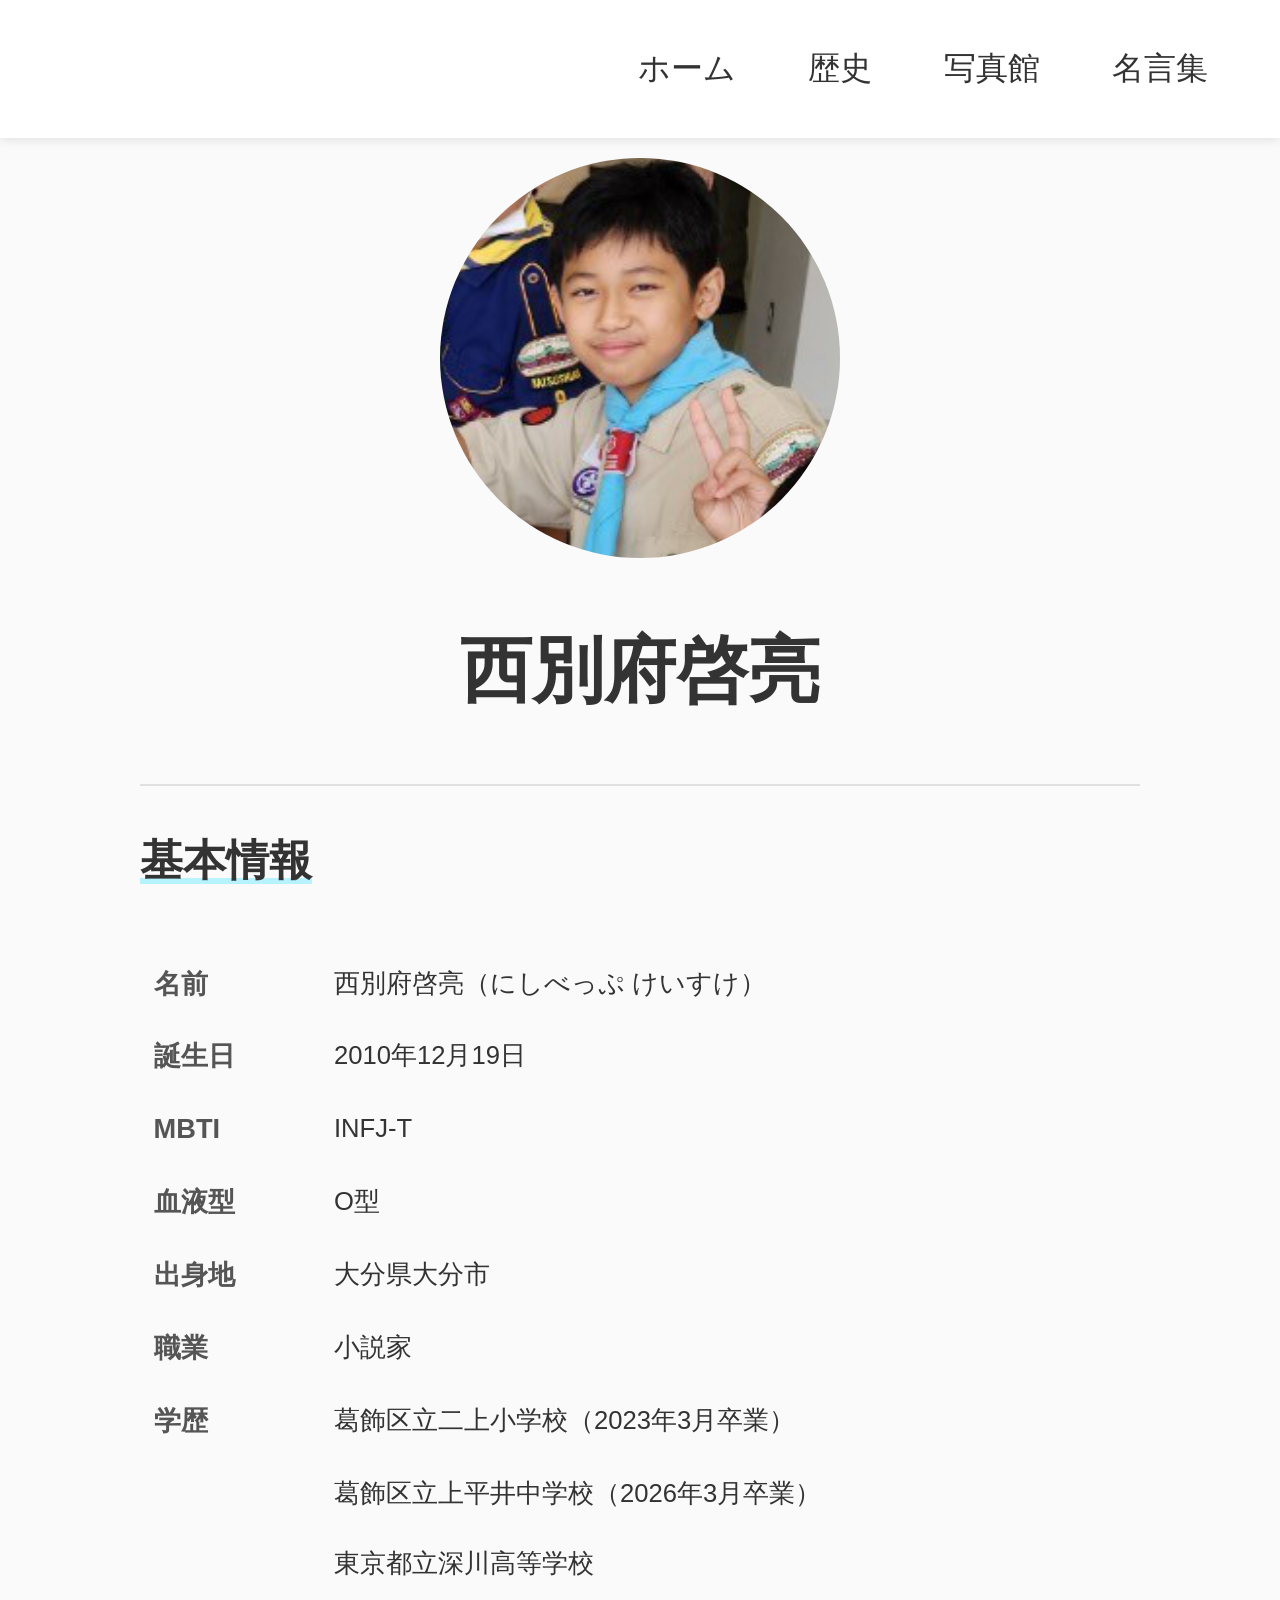
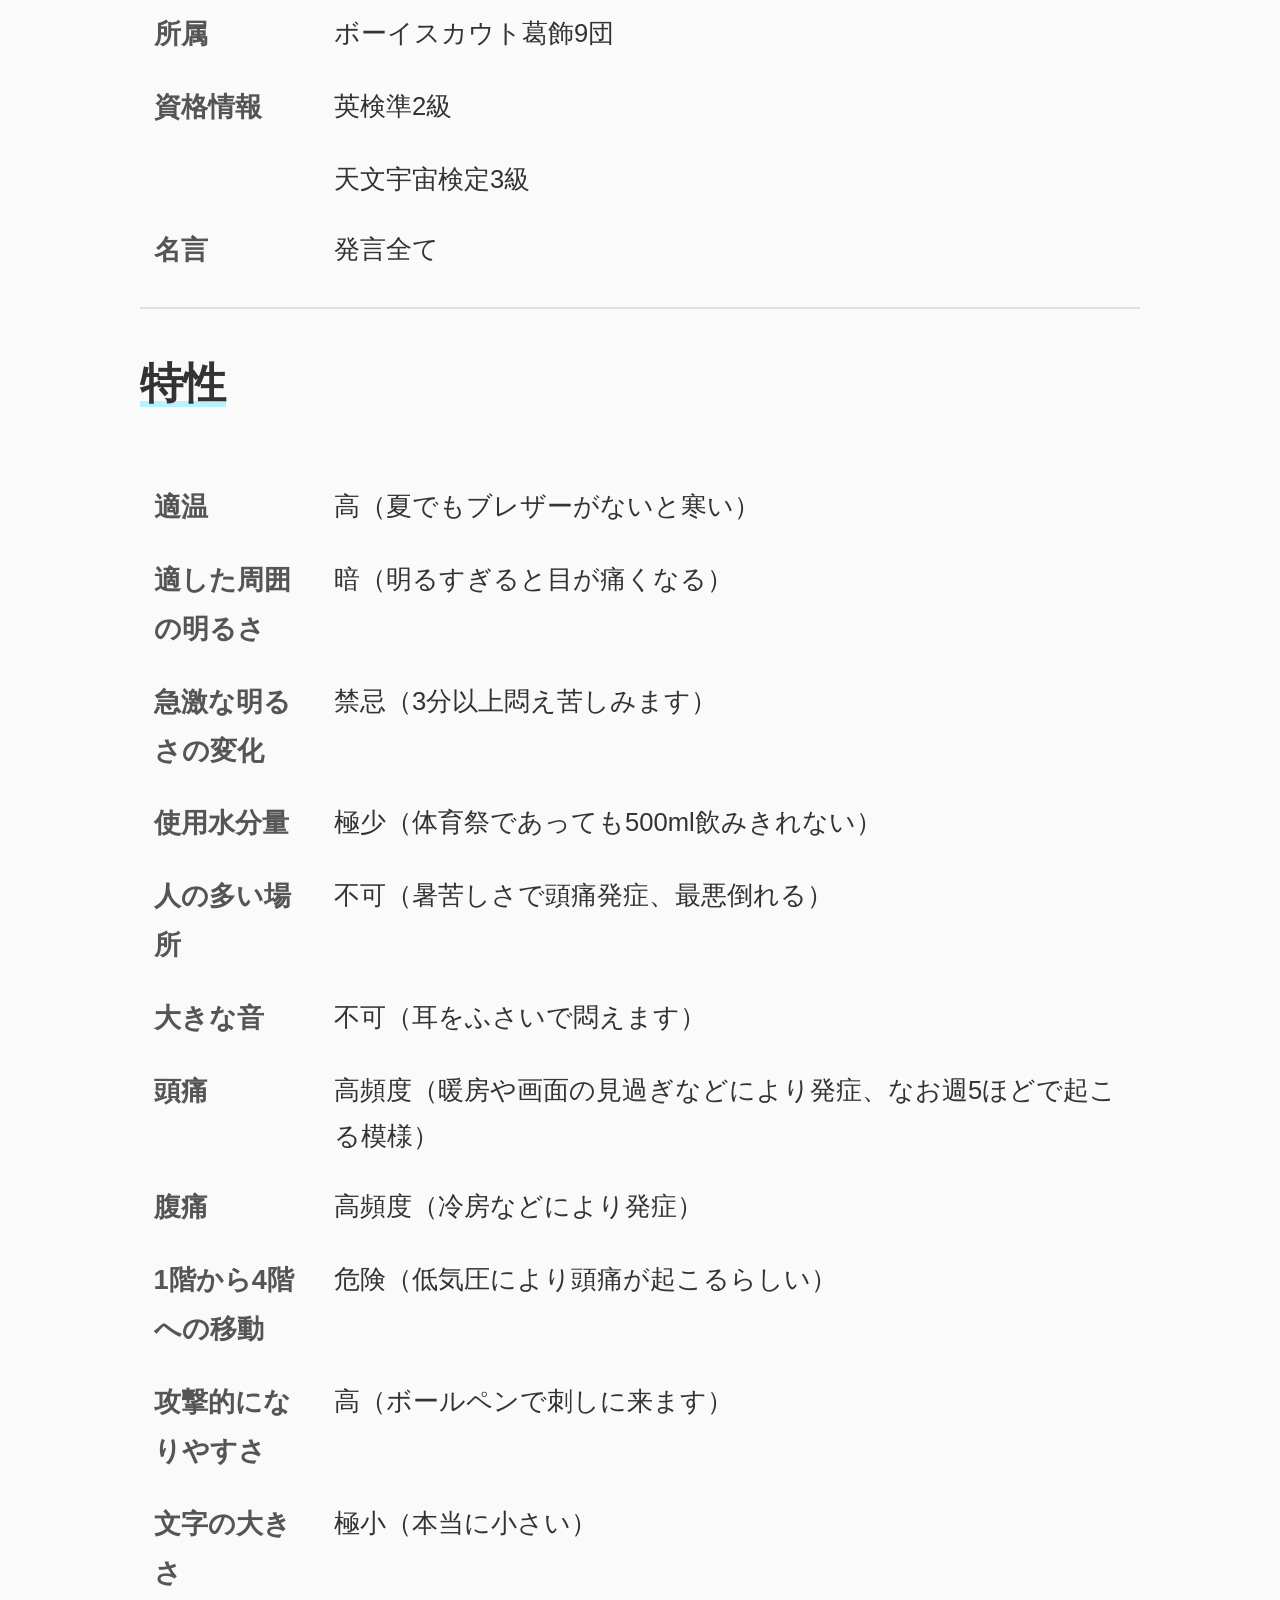
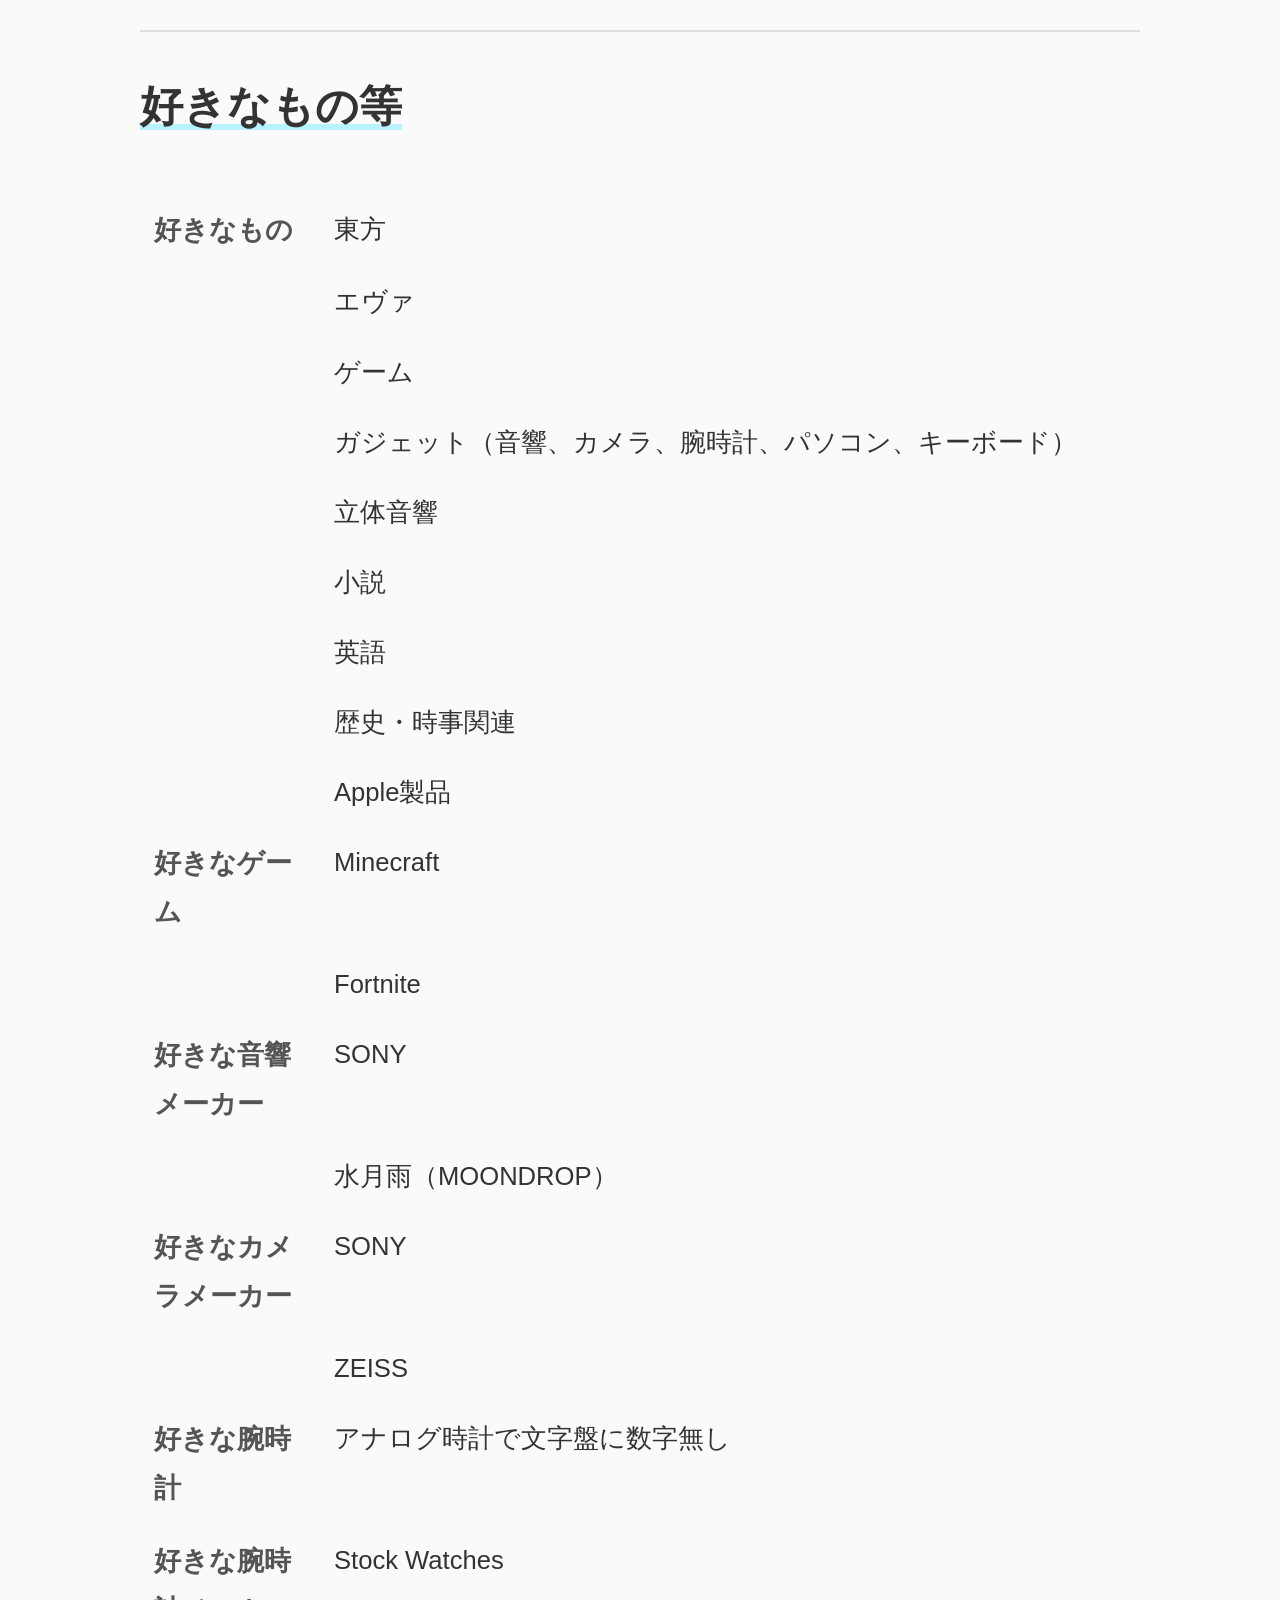
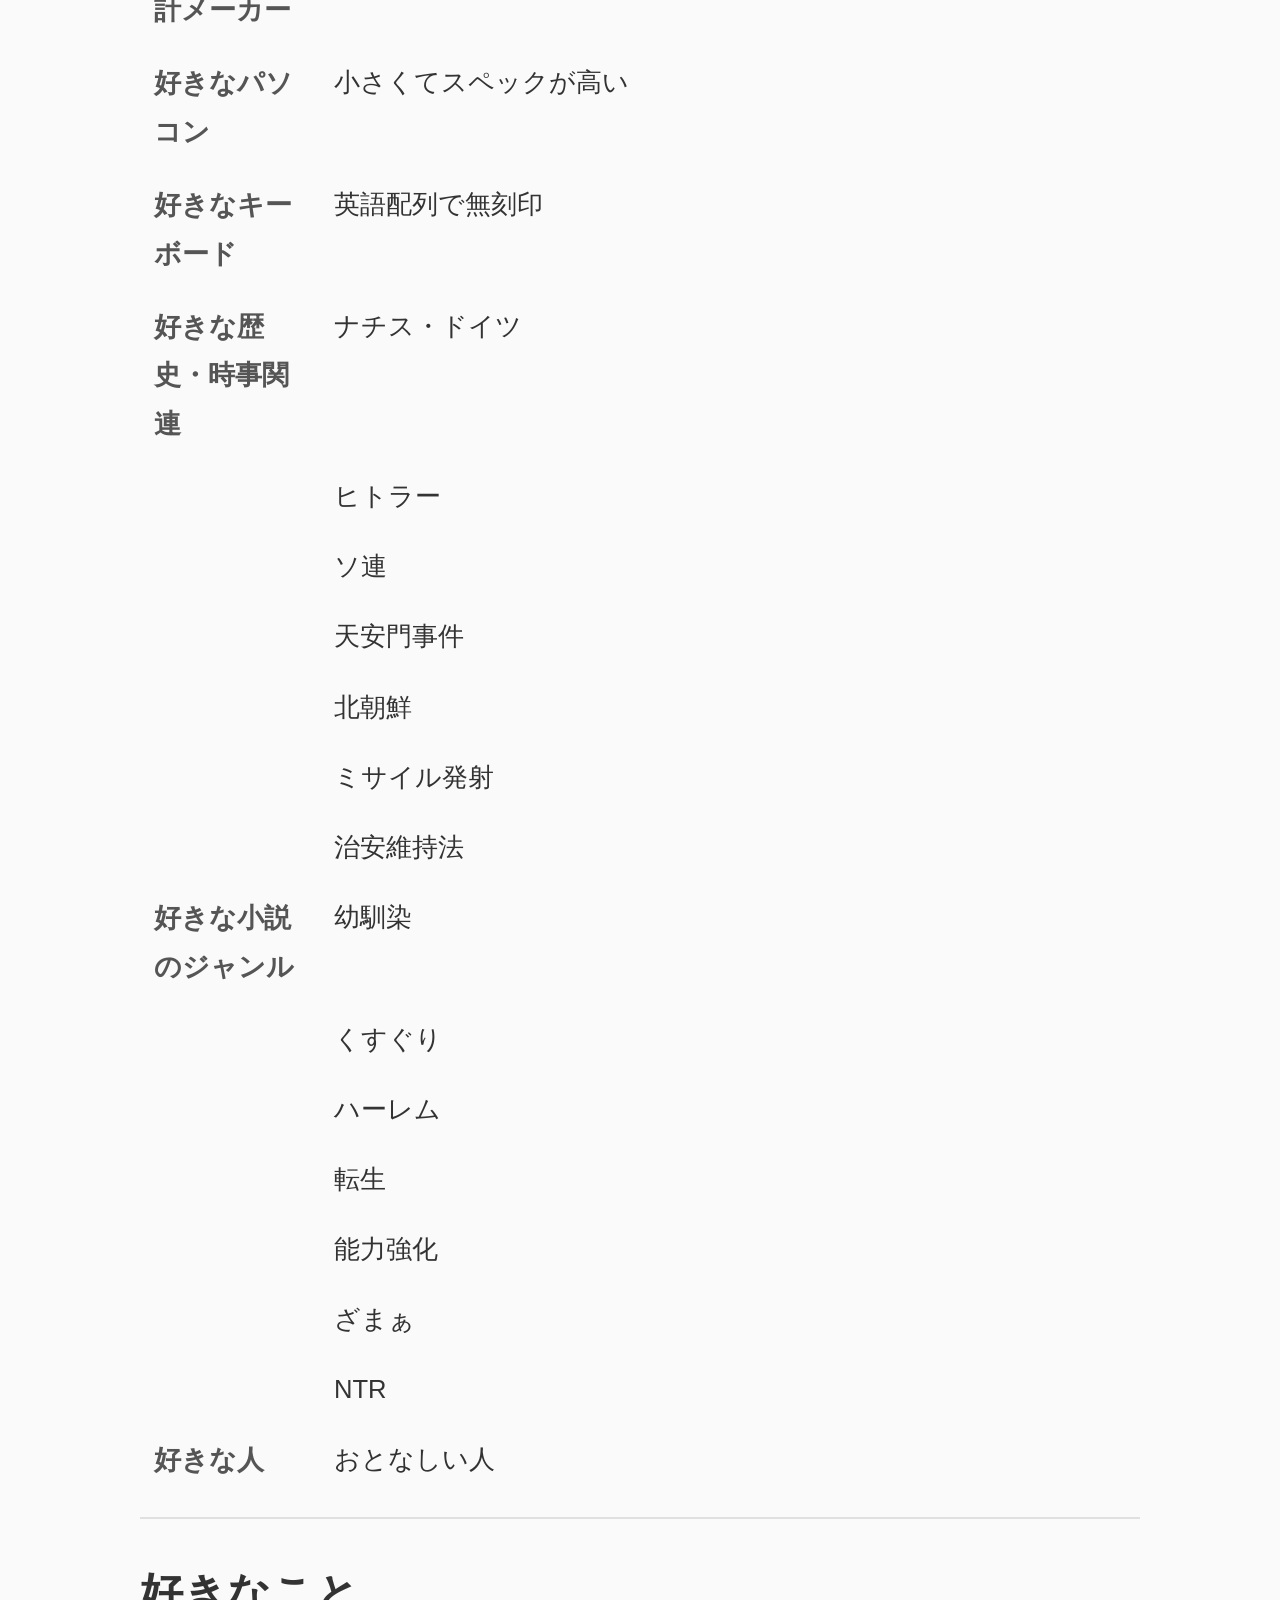
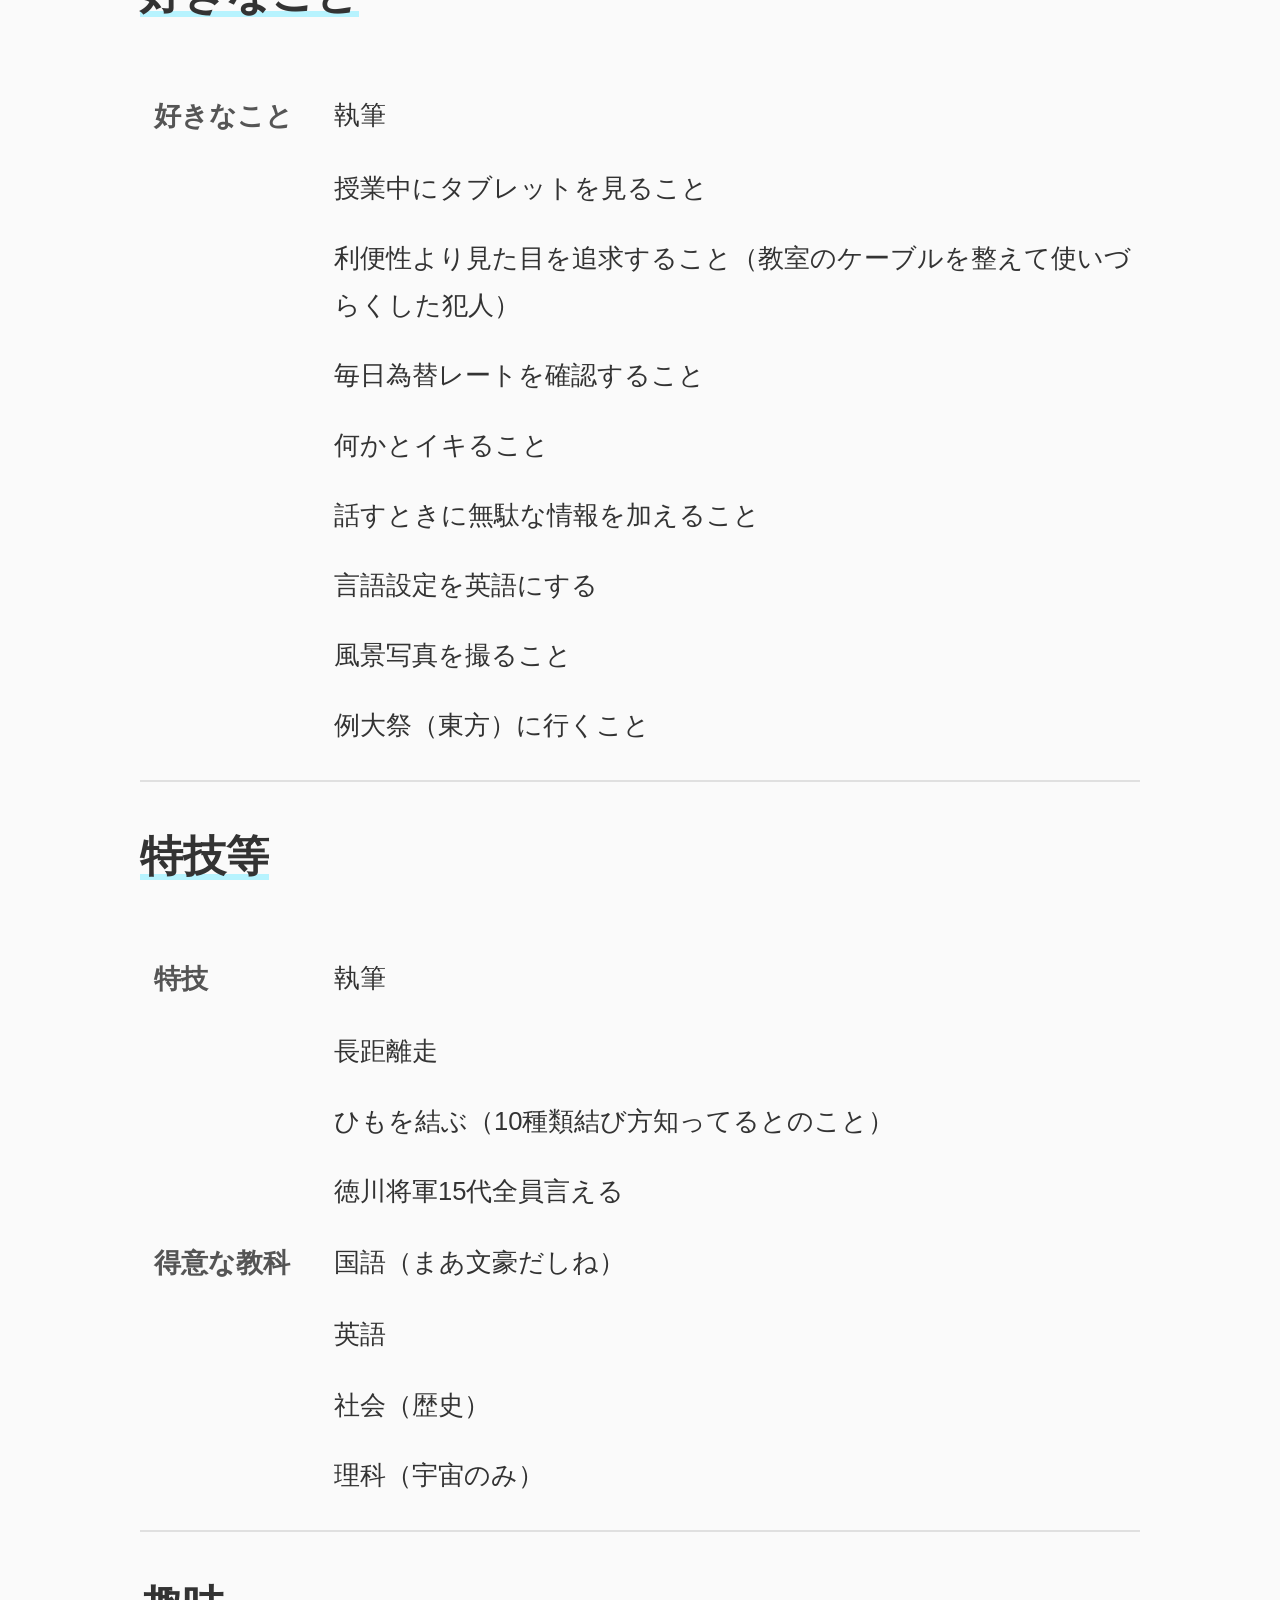
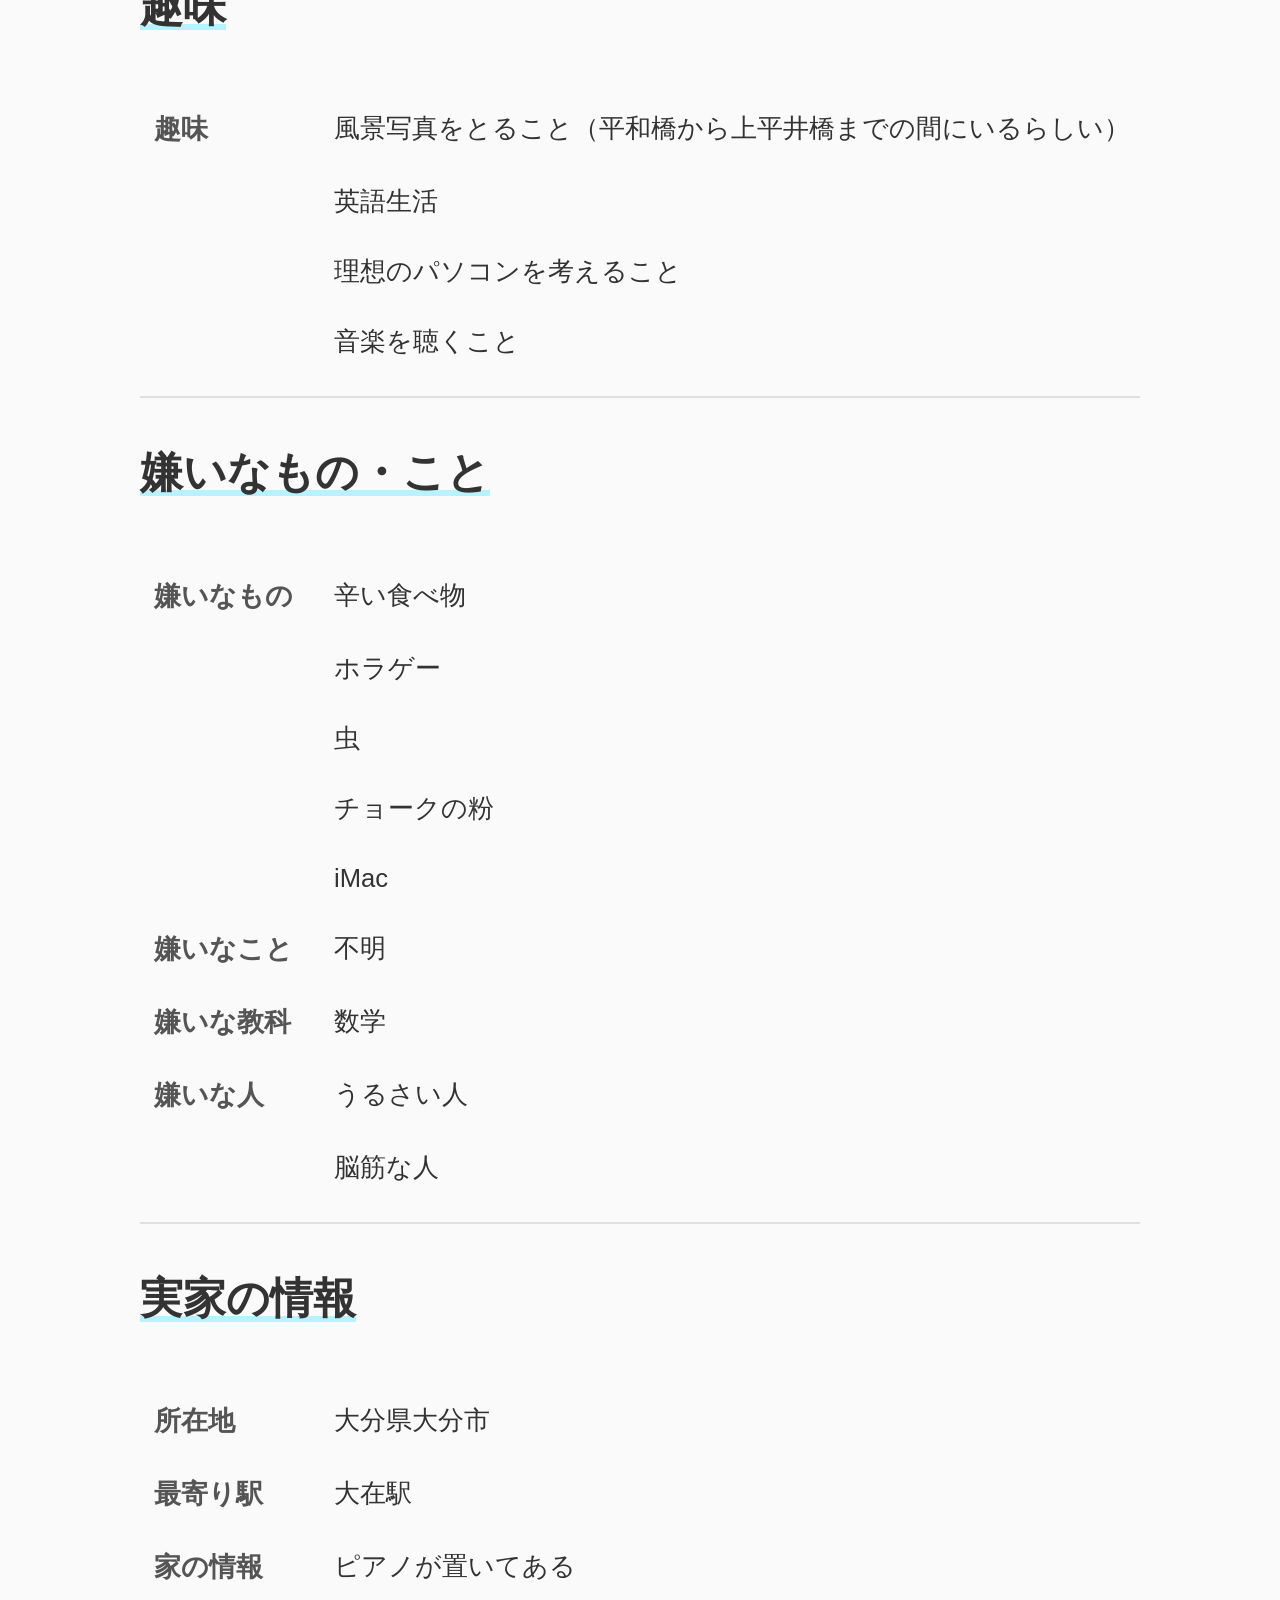
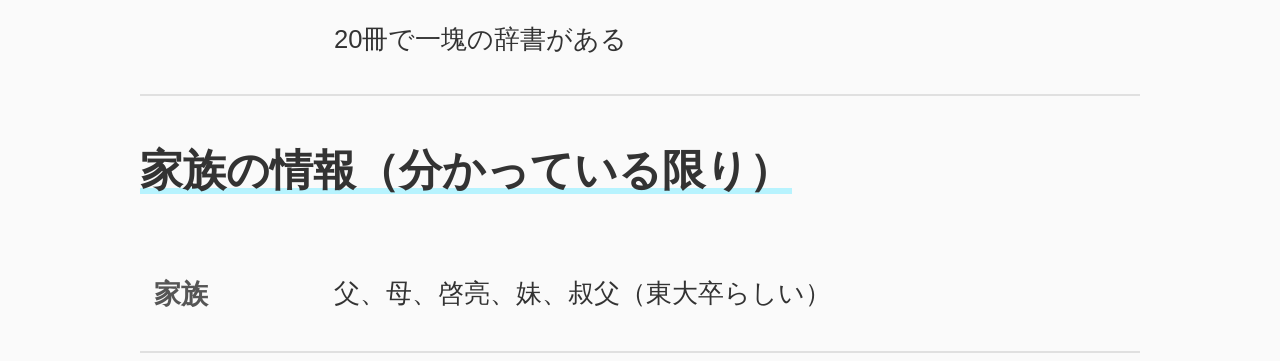
<file: index.html>
<!DOCTYPE html>
<html lang="ja">
  <head>
    <meta charset="utf-8" />
    <title>西別府啓亮生誕15周年記念サイト-ホーム</title>
    <link rel="stylesheet" href="index.css" />
  </head>
  <body>
<div class="splash" id="splash">
      <div class="content">
        <div id="line1" class="line"></div>
        <div id="line2" class="line"></div>
      </div>
    </div>
    <header class="header">
      <div class="nav">
        <div class="blank"></div>
        <nav>
          <ul class="nav-menu">
            <li><a href="/nk-15-anniversary/index.html">ホーム</a></li>
            <li><a href="/nk-15-anniversary/history.html">歴史</a></li>
            <li><a href="/nk-15-anniversary/photo.html">写真館</a></li>
            <li><a href="/nk-15-anniversary/meigen.html">名言集</a></li>

          </ul>
        </nav>
      </div>
    </header>
    <main>
      <div class="top">
        <img class="main_img" src="image/main.png" />
        <h1 class="name">西別府啓亮</h1>
      </div>
      <div class="profile">
        <section class="about">
          <h1 class="section_title">基本情報</h1>
          <div class="info-grid">
          <div class="info-label">名前</div>
          <div class="info-value">西別府啓亮（にしべっぷ けいすけ）</div>
          
          <div class="info-label">誕生日</div>
          <div class="info-value">2010年12月19日</div>
          <div class="info-label">MBTI</div>
          <div class="info-value">INFJ-T</div>
          <div class="info-label">血液型</div>
          <div class="info-value">O型</div>
          <div class="info-label">出身地</div>
          <div class="info-value">大分県大分市</div>
          <div class="info-label">職業</div>
          <div class="info-value">小説家</div>
          <div class="info-label">学歴</div>
          <div class="info-value">葛飾区立二上小学校（2023年3月卒業）</div>
          <div class="info-label"></div>
          <div class="info-value">葛飾区立上平井中学校（2026年3月卒業）</div>
          <div class="info-label"></div>
          <div class="info-value">東京都立深川高等学校</div>
          <div class="info-label">所属</div>
          <div class="info-value">ボーイスカウト葛飾9団</div>
          <div class="info-label">資格情報</div>
          <div class="info-value">英検準2級</div>
          <div class="info-label"></div>
          <div class="info-value">天文宇宙検定3級</div>
          <div class="info-label">名言</div>
          <div class="info-value">発言全て</div>
          
        </div>
        </section>
        <section class="feature">
          <h1 class="section_title">特性</h1>
          <div class="info-grid">
          <div class="info-label">適温</div>
          <div class="info-value">高（夏でもブレザーがないと寒い）</div>
          <div class="info-label">適した周囲の明るさ</div>
          <div class="info-value">暗（明るすぎると目が痛くなる）</div>
          <div class="info-label">急激な明るさの変化</div>
          <div class="info-value">禁忌（3分以上悶え苦しみます）</div>
          <div class="info-label">使用水分量</div>
          <div class="info-value">極少（体育祭であっても500ml飲みきれない）</div>
          <div class="info-label">人の多い場所</div>
          <div class="info-value">不可（暑苦しさで頭痛発症、最悪倒れる）</div>
          <div class="info-label">大きな音</div>
          <div class="info-value">不可（耳をふさいで悶えます）</div>
          <div class="info-label">頭痛</div>
          <div class="info-value">高頻度（暖房や画面の見過ぎなどにより発症、なお週5ほどで起こる模様）</div>
          <div class="info-label">腹痛</div>
          <div class="info-value">高頻度（冷房などにより発症）</div>
          <div class="info-label">1階から4階への移動</div>
          <div class="info-value">危険（低気圧により頭痛が起こるらしい）</div>
          <div class="info-label">攻撃的になりやすさ</div>
          <div class="info-value">高（ボールペンで刺しに来ます）</div>
          <div class="info-label">文字の大きさ</div>
          <div class="info-value">極小（本当に小さい）</div>
          
        </div>
        </section>
        <section class="like_things">
          <h1 class="section_title">好きなもの等</h1>
          <div class="info-grid">
          <div class="info-label">好きなもの</div>
          <div class="info-value">東方</div>
          <div class="info-label"></div>
          <div class="info-value">エヴァ</div>
          <div class="info-label"></div>
          <div class="info-value">ゲーム</div>
          <div class="info-label"></div>
          <div class="info-value">ガジェット（音響、カメラ、腕時計、パソコン、キーボード）</div>
          <div class="info-label"></div>
          <div class="info-value">立体音響</div>
          <div class="info-label"></div>
          <div class="info-value">小説</div>
          <div class="info-label"></div>
          <div class="info-value">英語</div>
          <div class="info-label"></div>
          <div class="info-value">歴史・時事関連</div>
          <div class="info-label"></div>
          <div class="info-value">Apple製品</div>
          <div class="info-label">好きなゲーム</div>
          <div class="info-value">Minecraft</div>
          <div class="info-label"></div>
          <div class="info-value">Fortnite</div>
          <div class="info-label">好きな音響メーカー</div>
          <div class="info-value">SONY</div>
          <div class="info-label"></div>
          <div class="info-value">水月雨（MOONDROP）</div>
          <div class="info-label">好きなカメラメーカー</div>
          <div class="info-value">SONY</div>
          <div class="info-label"></div>
          <div class="info-value">ZEISS</div>
          <div class="info-label">好きな腕時計</div>
          <div class="info-value">アナログ時計で文字盤に数字無し</div>
          <div class="info-label">好きな腕時計メーカー</div>
          <div class="info-value">Stock Watches</div>
          <div class="info-label">好きなパソコン</div>
          <div class="info-value">小さくてスペックが高い</div>
          <div class="info-label">好きなキーボード</div>
          <div class="info-value">英語配列で無刻印</div>
          <div class="info-label">好きな歴史・時事関連</div>
          <div class="info-value">ナチス・ドイツ</div>
          <div class="info-label"></div>
          <div class="info-value">ヒトラー</div>
          <div class="info-label"></div>
          <div class="info-value">ソ連</div>
          <div class="info-label"></div>
          <div class="info-value">天安門事件</div>
          <div class="info-label"></div>
          <div class="info-value">北朝鮮</div>
          <div class="info-label"></div>
          <div class="info-value">ミサイル発射</div>
          <div class="info-label"></div>
          <div class="info-value">治安維持法</div>
          <div class="info-label">好きな小説のジャンル</div>
          <div class="info-value">幼馴染</div>
          <div class="info-label"></div>
          <div class="info-value">くすぐり</div>
          <div class="info-label"></div>
          <div class="info-value">ハーレム</div>
          <div class="info-label"></div>
          <div class="info-value">転生</div>
          <div class="info-label"></div>
          <div class="info-value">能力強化</div>
          <div class="info-label"></div>
          <div class="info-value">ざまぁ</div>
          <div class="info-label"></div>
          <div class="info-value">NTR</div>
          <div class="info-label">好きな人</div>
          <div class="info-value">おとなしい人</div>
        </div>
        </section>
        <section class="like _doing">
          <h1 class="section_title">好きなこと</h1>
          <div class="info-grid">
            <div class="info-label">好きなこと</div>
          <div class="info-value">執筆</div>
          <div class="info-label"></div>
          <div class="info-value">授業中にタブレットを見ること</div>
          <div class="info-label"></div>
          <div class="info-value">利便性より見た目を追求すること（教室のケーブルを整えて使いづらくした犯人）</div>
          <div class="info-label"></div>
          <div class="info-value">毎日為替レートを確認すること</div>
          <div class="info-label"></div>
          <div class="info-value">何かとイキること</div>
          <div class="info-label"></div>
          <div class="info-value">話すときに無駄な情報を加えること</div>
          <div class="info-label"></div>
          <div class="info-value">言語設定を英語にする</div>
          <div class="info-label"></div>
          <div class="info-value">風景写真を撮ること</div>
          <div class="info-label"></div>
          <div class="info-value">例大祭（東方）に行くこと</div>
          </div>
        </section>
        <section class="skill">
          <h1 class="section_title">特技等</h1>
          <div class="info-grid">
            <div class="info-label">特技</div>
          <div class="info-value">執筆</div>
          <div class="info-label"></div>
          <div class="info-value">長距離走</div>
          <div class="info-label"></div>
          <div class="info-value">ひもを結ぶ（10種類結び方知ってるとのこと）</div>
          <div class="info-label"></div>
          <div class="info-value">徳川将軍15代全員言える</div>
          <div class="info-label">得意な教科</div>
          <div class="info-value">国語（まあ文豪だしね）</div>
          <div class="info-label"></div>
          <div class="info-value">英語</div>
          <div class="info-label"></div>
          <div class="info-value">社会（歴史）</div>
          <div class="info-label"></div>
          <div class="info-value">理科（宇宙のみ）</div>
          </div>
        </section>
        <section class="hobby">
          <h1 class="section_title">趣味</h1>
          <div class="info-grid">
          <div class="info-label">趣味</div>
          <div class="info-value">風景写真をとること（平和橋から上平井橋までの間にいるらしい）</div>
          <div class="info-label"></div>
          <div class="info-value">英語生活</div>
          <div class="info-label"></div>
          <div class="info-value">理想のパソコンを考えること</div>
          <div class="info-label"></div>
          <div class="info-value">音楽を聴くこと</div>
          </div>
        </section>
        <section class="dis_like">
          <h1 class="section_title">嫌いなもの・こと</h1>
          <div class="info-grid">
            <div class="info-label">嫌いなもの</div>
          <div class="info-value">辛い食べ物</div>
          <div class="info-label"></div>
          <div class="info-value">ホラゲー</div>
          <div class="info-label"></div>
          <div class="info-value">虫</div>
          <div class="info-label"></div>
          <div class="info-value">チョークの粉</div>
          <div class="info-label"></div>
          <div class="info-value">iMac</div>
          <div class="info-label">嫌いなこと</div>
          <div class="info-value">不明</div>
          <div class="info-label">嫌いな教科</div>
          <div class="info-value">数学</div>
          <div class="info-label">嫌いな人</div>
          <div class="info-value">うるさい人</div>
          <div class="info-label"></div>
          <div class="info-value">脳筋な人</div>
          </div>
        </section>
        <section class="ooita_house">
          <h1 class="section_title">実家の情報</h1>
          <div class="info-grid">
          <div class="info-label">所在地</div>
          <div class="info-value">大分県大分市</div>
          <div class="info-label">最寄り駅</div>
          <div class="info-value">大在駅</div>
          <div class="info-label">家の情報</div>
          <div class="info-value">ピアノが置いてある</div>
          <div class="info-label"></div>
          <div class="info-value">20冊で一塊の辞書がある</div>    
        </div>
        </section>
        <section class="family">
          <h1 class="section_title">家族の情報（分かっている限り）</h1>
          <div class="info-grid">
          <div class="info-label">家族</div>
          <div class="info-value">父、母、啓亮、妹、叔父（東大卒らしい）</div>
        </div>
        </section>
      </div>
    </main>

    <script>
      (function () {
        const splash = document.getElementById("splash");
        const line1El = document.getElementById("line1");
        const line2El = document.getElementById("line2");
        const text1 = "ーこの15年に";
        const text2 = '"啓"意を持ってー';

        let i = 0,
          j = 0;

        function typeLine1() {
          if (i < text1.length) {
            line1El.textContent += text1[i++];
            setTimeout(typeLine1, 90);
          } else {
            setTimeout(typeLine2, 300);
          }
        }

        function typeLine2() {
          if (j < text2.length) {
            line2El.textContent += text2[j++];
            setTimeout(typeLine2, 90);
          } else {
            setTimeout(hideSplash, 800);
          }
        }

        function hideSplash() {
          splash.classList.add("hidden");
        }

        if (
          document.readyState === "complete" ||
          document.readyState === "interactive"
        ) {
          typeLine1();
        } else {
          window.addEventListener("DOMContentLoaded", typeLine1, {
            once: true,
          });
        }
      })();
    </script>
  </body>
</html>
</file>
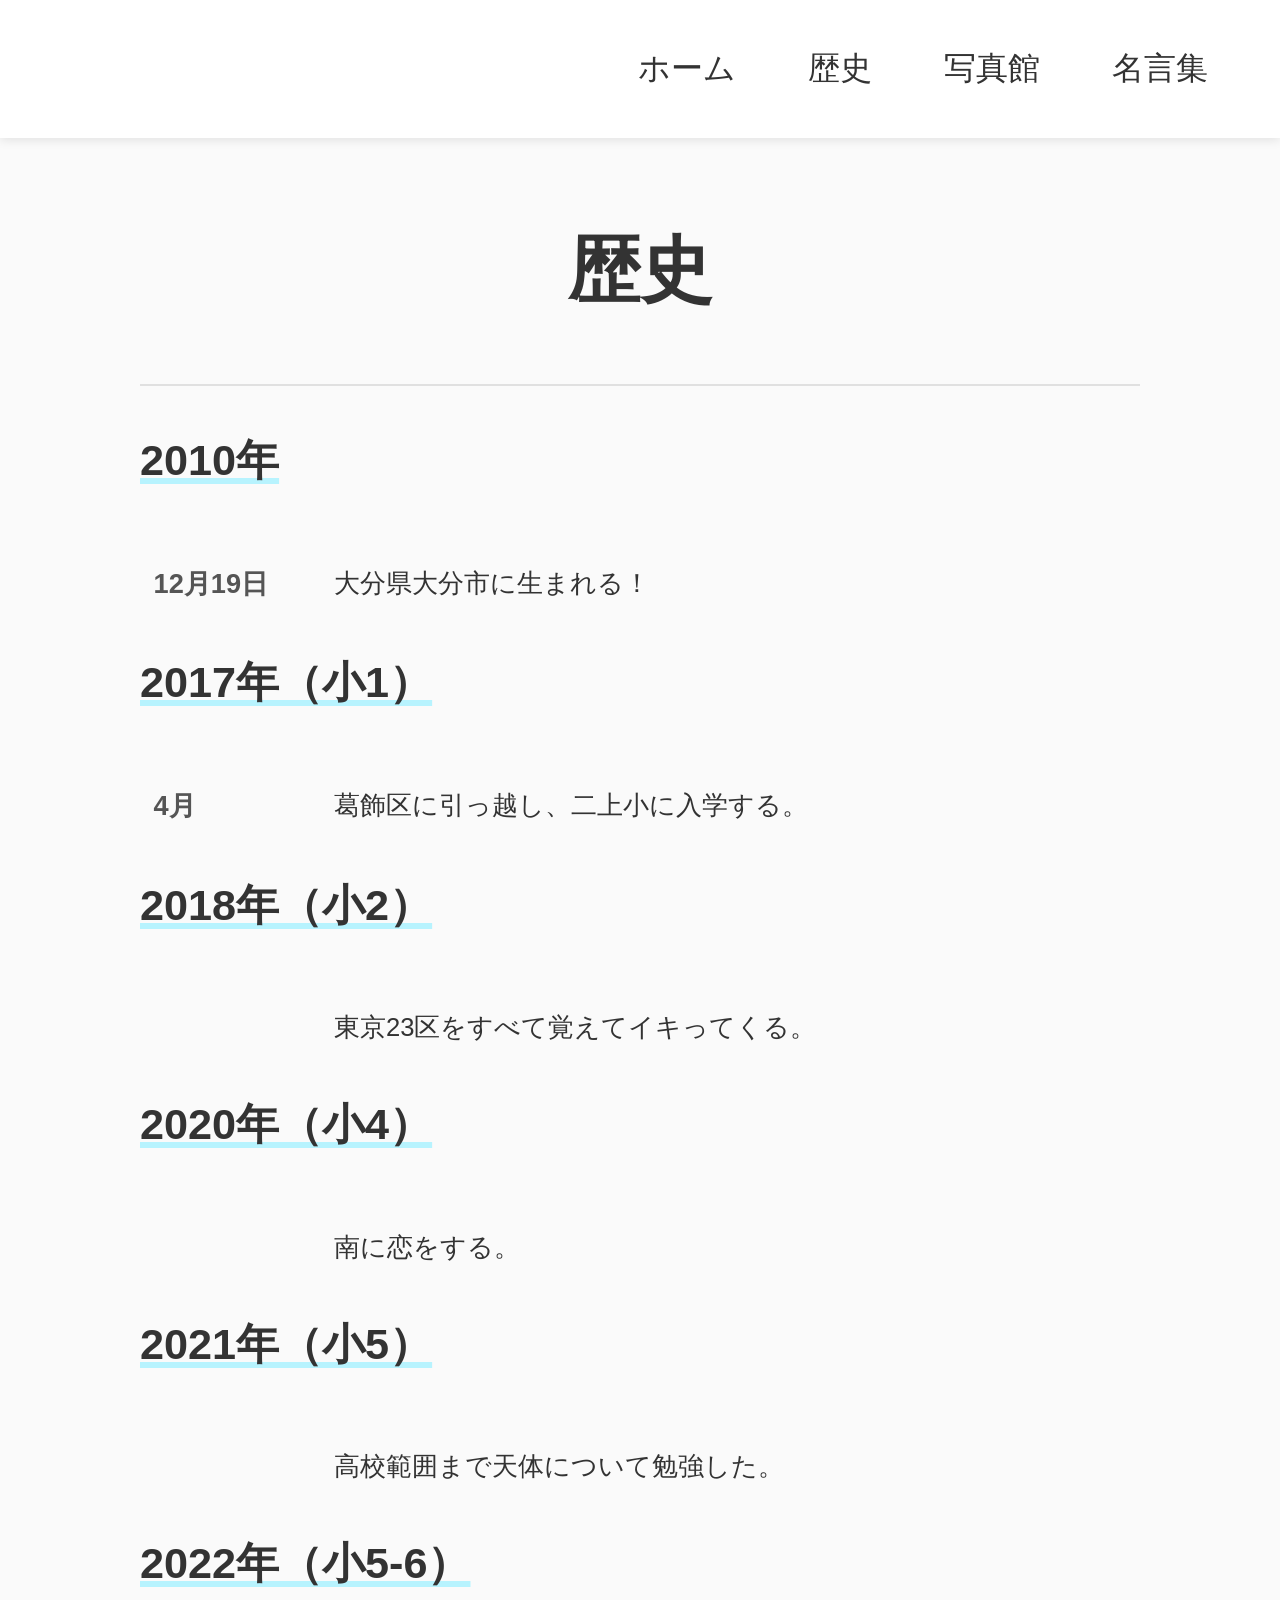
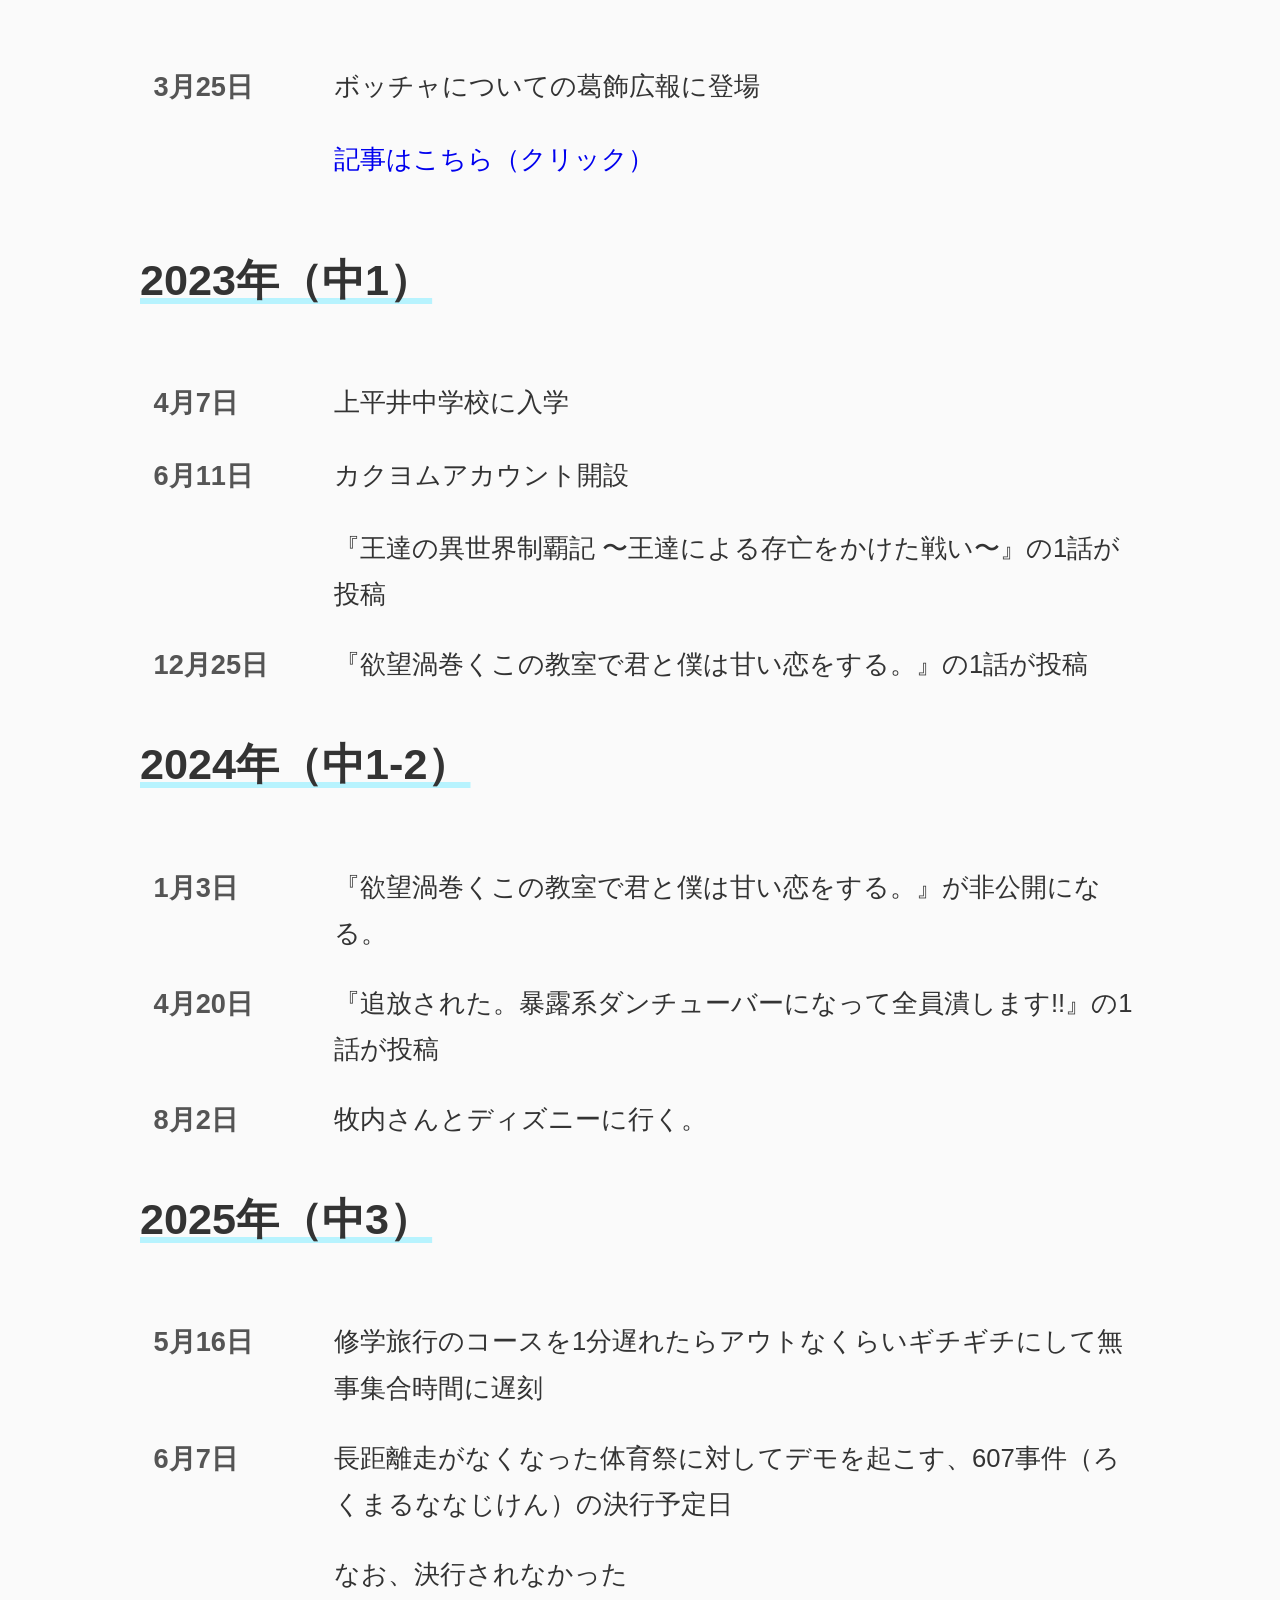
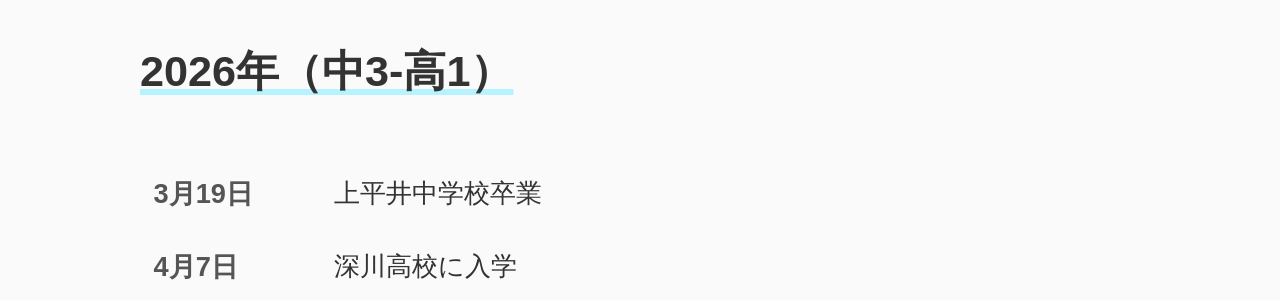
<file: history.html>
<!DOCTYPE html>
<html lang="ja">
  <head>
    <meta charset="utf-8" />
    <title>西別府啓亮生誕15周年記念サイト-歴史</title>
    <link rel="stylesheet" href="history.css" />
  </head>
  <body>
    <header class="header">
      <div class="nav">
        <div class="blank"></div>
        <nav>
          <ul class="nav-menu">
            <li><a href="/nk-15-anniversary/index.html">ホーム</a></li>
            <li><a href="/nk-15-anniversary/history.html">歴史</a></li>
            <li><a href="/nk-15-anniversary/photo.html">写真館</a></li>
            <li><a href="/nk-15-anniversary/meigen.html">名言集</a></li>

          </ul>
        </nav>
      </div>
    </header>
    <main>
      <div class="top">
        <h1 class="title">歴史</h1>
      </div>
      <section class="2010">
        <h1 class="section_title">2010年</h1>
        <div class="info-grid">
            <div class="info-label">12月19日</div>
          <div class="info-value">大分県大分市に生まれる！</div>
        </div>
      </section>
      <section class="2017">
        <h1 class="section_title">2017年（小1）</h1>
        <div class="info-grid">
            <div class="info-label">4月</div>
          <div class="info-value">葛飾区に引っ越し、二上小に入学する。</div>
        </div>
      </section>
      <section class="2018">
        <h1 class="section_title">2018年（小2）</h1>
        <div class="info-grid">
            <div class="info-label"></div>
          <div class="info-value">東京23区をすべて覚えてイキってくる。</div>
        </div>
      </section>
      <section class="2020">
        <h1 class="section_title">2020年（小4）</h1>
        <div class="info-grid">
            <div class="info-label"></div>
          <div class="info-value">南に恋をする。</div>
        </div>
        </section>
        <section class="2021">
        <h1 class="section_title">2021年（小5）</h1>
        <div class="info-grid">
            <div class="info-label"></div>
          <div class="info-value">高校範囲まで天体について勉強した。</div>
        </div>
      </section>
      <section class="2022">
        <h1 class="section_title">2022年（小5-6）</h1>
        <div class="info-grid">
            <div class="info-label">3月25日</div>
          <div class="info-value">ボッチャについての葛飾広報に登場</div>
            <div class="info-label"></div>
          <div class="info-value"><a href="https://www.city.katsushika.lg.jp/_res/projects/default_project/_page_/001/028/284/040325-1.pdf">記事はこちら（クリック）</a></div>
          <div class="info-value"></div>
        </div>
      </section>
      <section class="2023">
        <h1 class="section_title">2023年（中1）</h1>
        <div class="info-grid">
            <div class="info-label">4月7日</div>
          <div class="info-value">上平井中学校に入学</div>
          <div class="info-label">6月11日</div>
          <div class="info-value">カクヨムアカウント開設</div>
          <div class="info-label"></div>
          <div class="info-value">『王達の異世界制覇記 〜王達による存亡をかけた戦い〜』の1話が投稿</div>
          <div class="info-label">12月25日</div>
          <div class="info-value">『欲望渦巻くこの教室で君と僕は甘い恋をする。』の1話が投稿</div>
        </div>
      </section>
      <section class="2024">
        <h1 class="section_title">2024年（中1-2）</h1>
        <div class="info-grid">
            <div class="info-label">1月3日</div>
          <div class="info-value">『欲望渦巻くこの教室で君と僕は甘い恋をする。』が非公開になる。</div>
          <div class="info-label">4月20日</div>
          <div class="info-value">『追放された。暴露系ダンチューバーになって全員潰します!!』の1話が投稿</div>
          <div class="info-label">8月2日</div>
          <div class="info-value">牧内さんとディズニーに行く。</div>
        </div>
      </section>
      <section class="2025">
        <h1 class="section_title">2025年（中3）</h1>
        <div class="info-grid">
          <div class="info-label">5月16日</div>
          <div class="info-value">修学旅行のコースを1分遅れたらアウトなくらいギチギチにして無事集合時間に遅刻</div>
            <div class="info-label">6月7日</div>
          <div class="info-value">長距離走がなくなった体育祭に対してデモを起こす、607事件（ろくまるななじけん）の決行予定日</div>
          <div class="info-label"></div>
          <div class="info-value">なお、決行されなかった</div>
        </div>
      </section>
      <section class="2026">
        <h1 class="section_title">2026年（中3-高1）</h1>
        <div class="info-grid">
          <div class="info-label">3月19日</div>
          <div class="info-value">上平井中学校卒業</div>
            <div class="info-label">4月7日</div>
          <div class="info-value">深川高校に入学</div>
        </div>
      </section>
    </main>
  </body>
</html>
</file>
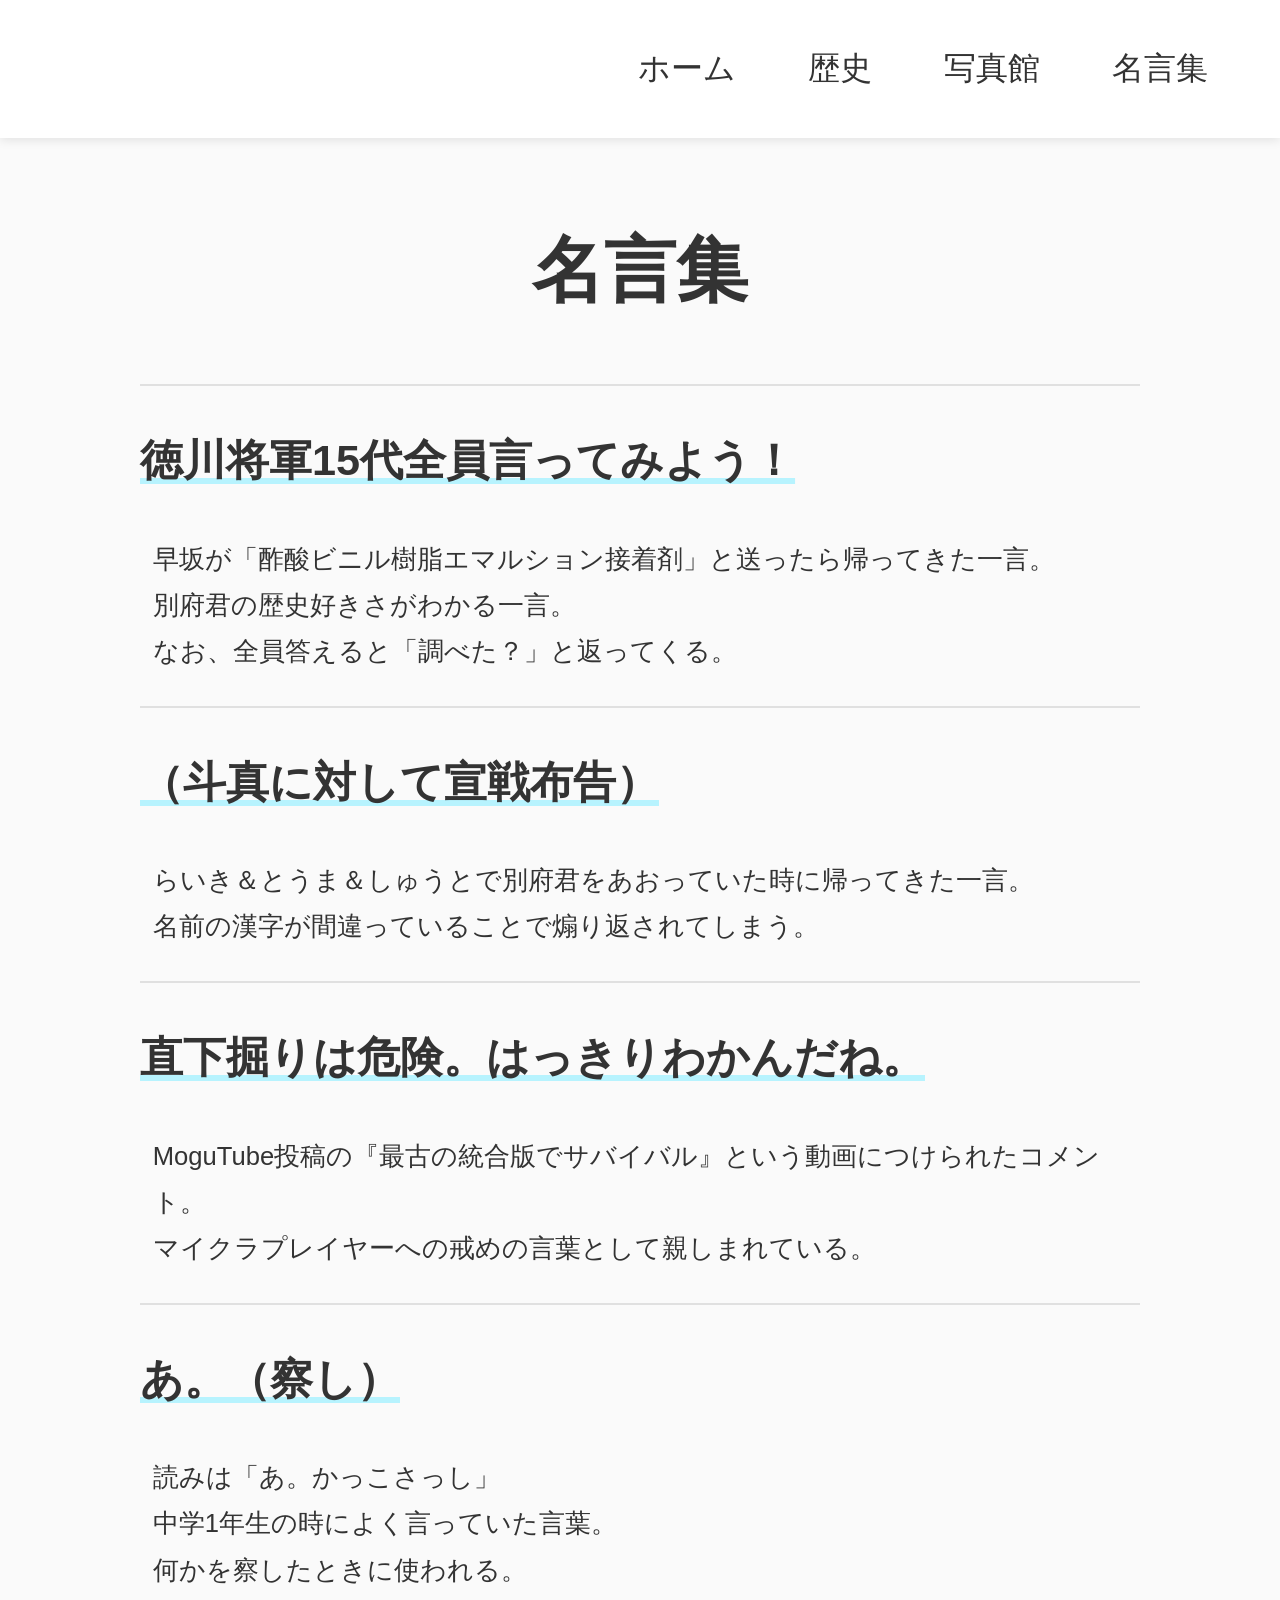
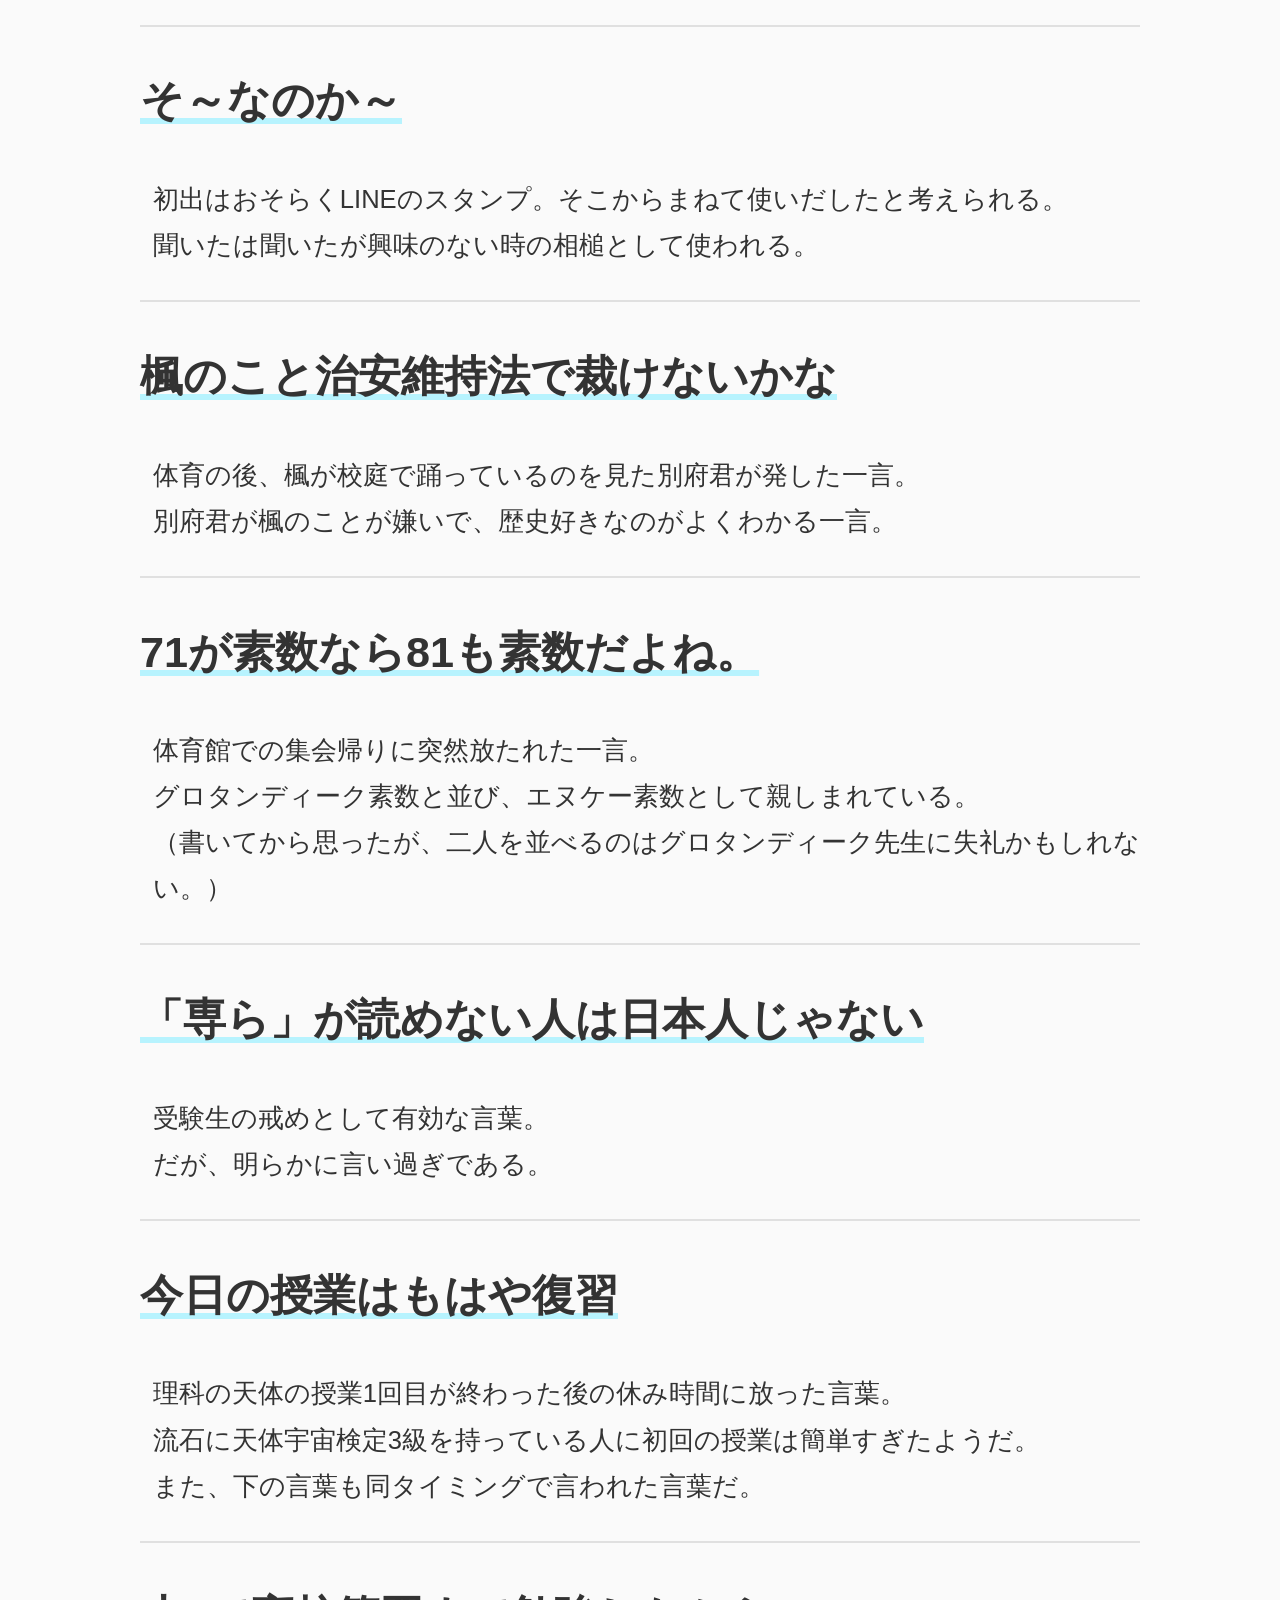
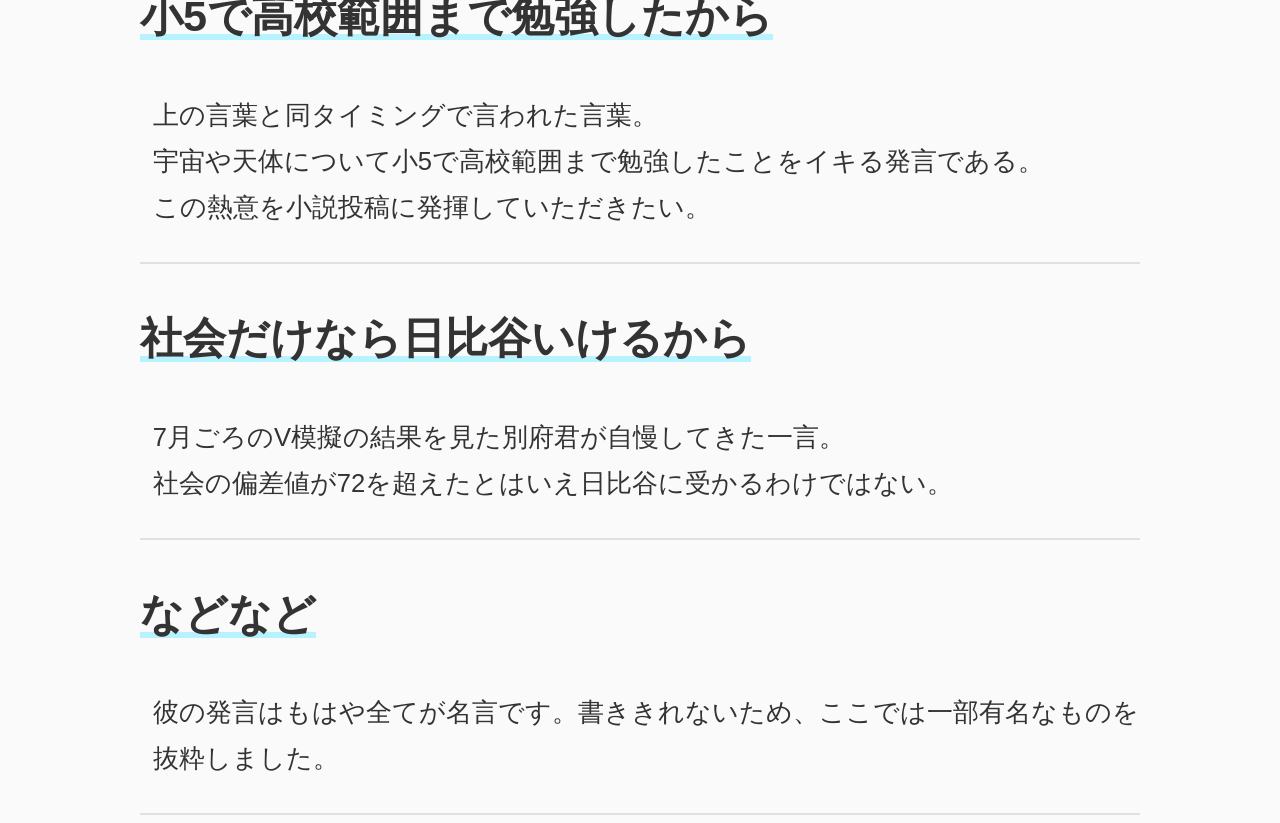
<file: meigen.html>
<!DOCTYPE html>
<html lang="ja">
  <head>
    <meta charset="utf-8">
    <title>西別府啓亮生誕15周年記念サイト-歴史 </title>
    <link rel="stylesheet" href="meigen.css" />
  </head>
  <body>
    <header class="header">
      <div class="nav">
        <div class="blank"></div>
        <nav>
          <ul class="nav-menu">
            <li><a href="/nk-15-anniversary/index.html">ホーム</a></li>
            <li><a href="/nk-15-anniversary/history.html">歴史</a></li>
            <li><a href="/nk-15-anniversary/photo.html">写真館</a></li>
            <li><a href="/nk-15-anniversary/meigen.html">名言集</a></li>

          </ul>
        </nav>
      </div>
    </header>
    <main>
      <div class="top">
        <h1 class="title">名言集</h1>
        </div>
        <div class="meigen">
          <section class="meigen">
          <h1 class="section_title">徳川将軍15代全員言ってみよう！</h1>
          <div class="info-value">早坂が「酢酸ビニル樹脂エマルション接着剤」と送ったら帰ってきた一言。</div>
          <div class="info-value">別府君の歴史好きさがわかる一言。</div>
          <div class="info-value">なお、全員答えると「調べた？」と返ってくる。</div>
          </section>
          <section class="meigen">
          <h1 class="section_title">（斗真に対して宣戦布告）</h1>
          <div class="info-value">らいき＆とうま＆しゅうとで別府君をあおっていた時に帰ってきた一言。</div>
          <div class="info-value">名前の漢字が間違っていることで煽り返されてしまう。</div>
          </section>
        <section class="meigen">
          <h1 class="section_title">直下掘りは危険。はっきりわかんだね。</h1>
          <div class="info-value">MoguTube投稿の『最古の統合版でサバイバル』という動画につけられたコメント。</div>
          <div class="info-value">マイクラプレイヤーへの戒めの言葉として親しまれている。</div>
          </section>
          <section class="meigen">
          <h1 class="section_title">あ。（察し）</h1>
          <div class="info-value">読みは「あ。かっこさっし」</div>
          <div class="info-value">中学1年生の時によく言っていた言葉。</div>
          <div class="info-value">何かを察したときに使われる。</div>
          </section>
          <section class="meigen">
          <h1 class="section_title">そ～なのか～</h1>
          <div class="info-value">初出はおそらくLINEのスタンプ。そこからまねて使いだしたと考えられる。</div>
          <div class="info-value">聞いたは聞いたが興味のない時の相槌として使われる。</div>
          </section>
          <section class="meigen">
          <h1 class="section_title">楓のこと治安維持法で裁けないかな</h1>
          <div class="info-value">体育の後、楓が校庭で踊っているのを見た別府君が発した一言。</div>
          <div class="info-value">別府君が楓のことが嫌いで、歴史好きなのがよくわかる一言。</div>
          </section>
          <section class="meigen">
          <h1 class="section_title">71が素数なら81も素数だよね。</h1>
          <div class="info-value">体育館での集会帰りに突然放たれた一言。</div>
          <div class="info-value">グロタンディーク素数と並び、エヌケー素数として親しまれている。</div>
          <div class="info-value">（書いてから思ったが、二人を並べるのはグロタンディーク先生に失礼かもしれない。）</div>
          </section>
          <section class="meigen">
          <h1 class="section_title">「専ら」が読めない人は日本人じゃない</h1>
          <div class="info-value">受験生の戒めとして有効な言葉。</div>
          <div class="info-value">だが、明らかに言い過ぎである。</div>
          </section>
          <section class="meigen">
          <h1 class="section_title">今日の授業はもはや復習</h1>
          <div class="info-value">理科の天体の授業1回目が終わった後の休み時間に放った言葉。</div>
          <div class="info-value">流石に天体宇宙検定3級を持っている人に初回の授業は簡単すぎたようだ。</div>
          <div class="info-value">また、下の言葉も同タイミングで言われた言葉だ。</div>
          </section>
          <section class="meigen">
          <h1 class="section_title">小5で高校範囲まで勉強したから</h1>
          <div class="info-value">上の言葉と同タイミングで言われた言葉。</div>
          <div class="info-value">宇宙や天体について小5で高校範囲まで勉強したことをイキる発言である。</div>
          <div class="info-value">この熱意を小説投稿に発揮していただきたい。</div>
          </section>
          <section class="meigen">
          <h1 class="section_title">社会だけなら日比谷いけるから</h1>
          <div class="info-value">7月ごろのV模擬の結果を見た別府君が自慢してきた一言。</div>
          <div class="info-value">社会の偏差値が72を超えたとはいえ日比谷に受かるわけではない。</div>
          </section>
          <section class="meigen">
          <h1 class="section_title">などなど</h1>
          <div class="info-value">彼の発言はもはや全てが名言です。書ききれないため、ここでは一部有名なものを抜粋しました。</div>
          </section>
          </div>
    </main>
  </body>
</html>
</file>
<file: index.css>
.splash {
  position: fixed;
  inset: 0;
  background: #fff;
  display: flex;
  align-items: center;
  justify-content: center;
  z-index: 9999;
  transition: opacity 600ms ease, visibility 0ms linear 600ms;
  opacity: 1;
  visibility: visible;
}
.splash.hidden {
  opacity: 0;
  visibility: hidden;
}
.splash .content {
  text-align: center;
  padding: 32px;
}
.line {
  font-size: 3.4rem;
  font-weight: 600;
  color: #111;
  margin-bottom: 10px;
}
body {
  font-family: "Hiragino Sans", "Hiragino Kaku Gothic ProN", "Noto Sans JP",
    sans-serif;
  line-height: 1.8;
  color: #333;
  background: #fafafa;
  padding-top: 150px;
}
.header {
  position: fixed;
  top: 0;
  left: 0;
  right: 0;
  background: rgba(255, 255, 255, 0.95);
  backdrop-filter: blur(10px);
  box-shadow: 0 2px 10px rgba(0, 0, 0, 0.1);
  z-index: 1000;
  padding: 0 4.5em;
}

.nav {
  max-width: 2100px;
  margin: 0 auto;
  display: flex;
  justify-content: space-between;
  align-items: center;
  padding: 1.5em 0;
}
.nav-menu {
  display: flex;
  gap: 4.5em;
  list-style: none;
}

.nav-menu a {
  color: #333;
  text-decoration: none;
  font-size: 2em;
  font-weight: 500;
  position: relative;
}

.nav-menu a::after {
  content: "";
  position: absolute;
  bottom: -7.5px;
  left: 0;
  width: 0;
  height: 4.5px;
  background: rgba(167, 242, 255, 0.8);
  transition: width 0.3s ease;
}

.nav-menu a:hover::after {
  width: 100%;
}

.nav-menu a:hover {
  color: #111;
}
.main_img {
  width: 400px;
  height: 400px;
  border-radius: 50%;
  object-fit: cover;
  display: block;
  margin: auto;
}
main {
  margin: 0 auto;
  max-width: 1000px;
  padding: 0 1em;
}
.name {
  text-align: center;
  font-size: 4.5em;
}
.top {
  border-bottom: 2px solid #e0e0e0;
}
section{
  padding-bottom: 2em;
  border-bottom: 2px solid #e0e0e0;
}
.section_title {
    font-size: 2.7em;
  display: inline-block;
text-decoration-line: underline ;
text-decoration-color: rgba(167, 242, 255, 0.8);
text-decoration-thickness: 6px;
}
.info-grid {
  display: grid;
  grid-template-columns: 170px 1fr;
  gap: 1.5em;
  margin-top: 1.5em;
}

.info-label {
  font-size: 1.7em;
  font-weight: 600;
  margin-left: 0.5em;
  color: #555;
}

.info-value {
  font-size: 1.6em;
  color: #333;
}

/* スマホ対応 */
@media (max-width: 768px) {
  body {
    padding-top: 100px;
  }
  
  .header {
    padding: 0 1em;
  }
  
  .nav {
    padding: 1em 0;
  }
  
  .nav-menu {
    gap: 1.5em;
  }
  
  .nav-menu a {
    font-size: 1.2em;
  }
  
  .nav-menu a::after {
    height: 3px;
    bottom: -5px;
  }
  
  .main_img {
    width: 250px;
    height: 250px;
  }
  
  .name {
    font-size: 2.5em;
  }
  
  .section_title {
    font-size: 1.8em;
    text-decoration-thickness: 4px;
  }
  
  .info-grid {
    grid-template-columns: 130px 1fr;
    gap: 1em;
    margin-top: 1em;
  }
  
  .info-label {
    font-size: 1.2em;
    margin-left: 0.3em;
  }
  
  .info-value {
    font-size: 1.1em;
  }
}

@media (max-width: 480px) {
  body {
    padding-top: 80px;
  }
  
  .header {
    padding: 0 0.5em;
  }
  
  .nav-menu {
    gap: 0.8em;
  }
  
  .nav-menu a {
    font-size: 1em;
  }
  
  .main_img {
    width: 200px;
    height: 200px;
  }
  
  .name {
    font-size: 2em;
  }
  
  .section_title {
    font-size: 1.5em;
  }
  
  .info-grid {
    grid-template-columns: 120px 1fr;
    gap: 0.5em;
  }
  
  .info-label {
    font-size: 1.1em;
    font-weight: 700;
    margin-left: 0;
  }
  
  .info-value {
    font-size: 1em;
    margin-left: 0.5em;
  }
}
</file>
<file: history.css>
body {
  font-family: "Hiragino Sans", "Hiragino Kaku Gothic ProN", "Noto Sans JP",
    sans-serif;
  line-height: 1.8;
  color: #333;
  background: #fafafa;
  padding-top: 150px;
}
.header {
  position: fixed;
  top: 0;
  left: 0;
  right: 0;
  background: rgba(255, 255, 255, 0.95);
  backdrop-filter: blur(10px);
  box-shadow: 0 2px 10px rgba(0, 0, 0, 0.1);
  z-index: 1000;
  padding: 0 4.5em;
}

.nav {
  max-width: 2100px;
  margin: 0 auto;
  display: flex;
  justify-content: space-between;
  align-items: center;
  padding: 1.5em 0;
}
.nav-menu {
  display: flex;
  gap: 4.5em;
  list-style: none;
}

.nav-menu a {
  color: #333;
  text-decoration: none;
  font-size: 2em;
  font-weight: 500;
  position: relative;
}

.nav-menu a::after {
  content: "";
  position: absolute;
  bottom: -7.5px;
  left: 0;
  width: 0;
  height: 4.5px;
  background: rgba(167, 242, 255, 0.8);
  transition: width 0.3s ease;
}

.nav-menu a:hover::after {
  width: 100%;
}

.nav-menu a:hover {
  color: #111;
}
main {
  margin: 0 auto;
  max-width: 1000px;
}
.title {
  text-align: center;
  font-size: 4.5em;
}
.top {
  border-bottom: 2px solid #e0e0e0;
}
.info-grid {
  display: grid;
  grid-template-columns: 170px 1fr;
  gap: 1.5em;
  margin-top: 1.5em;
}

.info-label {
  font-size: 1.7em;
  font-weight: 600;
  margin-left: 0.5em;
  color: #555;
}

.info-value {
  font-size: 1.6em;
  color: #333;
}
.section_title {
    font-size: 2.7em;
  display: inline-block;
text-decoration-line: underline ;
text-decoration-color: rgba(167, 242, 255, 0.8);
text-decoration-thickness: 6px;
}
a{
  text-decoration-line: none;
}
</file>
<file: meigen.css>
body {
  font-family: "Hiragino Sans", "Hiragino Kaku Gothic ProN", "Noto Sans JP",
    sans-serif;
  line-height: 1.8;
  color: #333;
  background: #fafafa;
  padding-top: 150px;
}
.header {
  position: fixed;
  top: 0;
  left: 0;
  right: 0;
  background: rgba(255, 255, 255, 0.95);
  backdrop-filter: blur(10px);
  box-shadow: 0 2px 10px rgba(0, 0, 0, 0.1);
  z-index: 1000;
  padding: 0 4.5em;
}

.nav {
  max-width: 2100px;
  margin: 0 auto;
  display: flex;
  justify-content: space-between;
  align-items: center;
  padding: 1.5em 0;
}
.nav-menu {
  display: flex;
  gap: 4.5em;
  list-style: none;
}

.nav-menu a {
  color: #333;
  text-decoration: none;
  font-size: 2em;
  font-weight: 500;
  position: relative;
}

.nav-menu a::after {
  content: "";
  position: absolute;
  bottom: -7.5px;
  left: 0;
  width: 0;
  height: 4.5px;
  background: rgba(167, 242, 255, 0.8);
  transition: width 0.3s ease;
}

.nav-menu a:hover::after {
  width: 100%;
}

.nav-menu a:hover {
  color: #111;
}
main {
  margin: 0 auto;
  max-width: 1000px;
}
.title {
  text-align: center;
  font-size: 4.5em;
}
.top {
  border-bottom: 2px solid #e0e0e0;
}
section{
  padding-bottom: 2em;
  border-bottom: 2px solid #e0e0e0;
}
.section_title {
  font-size: 2.7em;
  display: inline-block;
text-decoration-line: underline ;
text-decoration-color: rgba(167, 242, 255, 0.8);
text-decoration-thickness: 6px;
}
.info-value {
  font-size: 1.6em;
  color: #333;
  margin-left: 0.5em;
  font-weight: 500;
}
</file>
